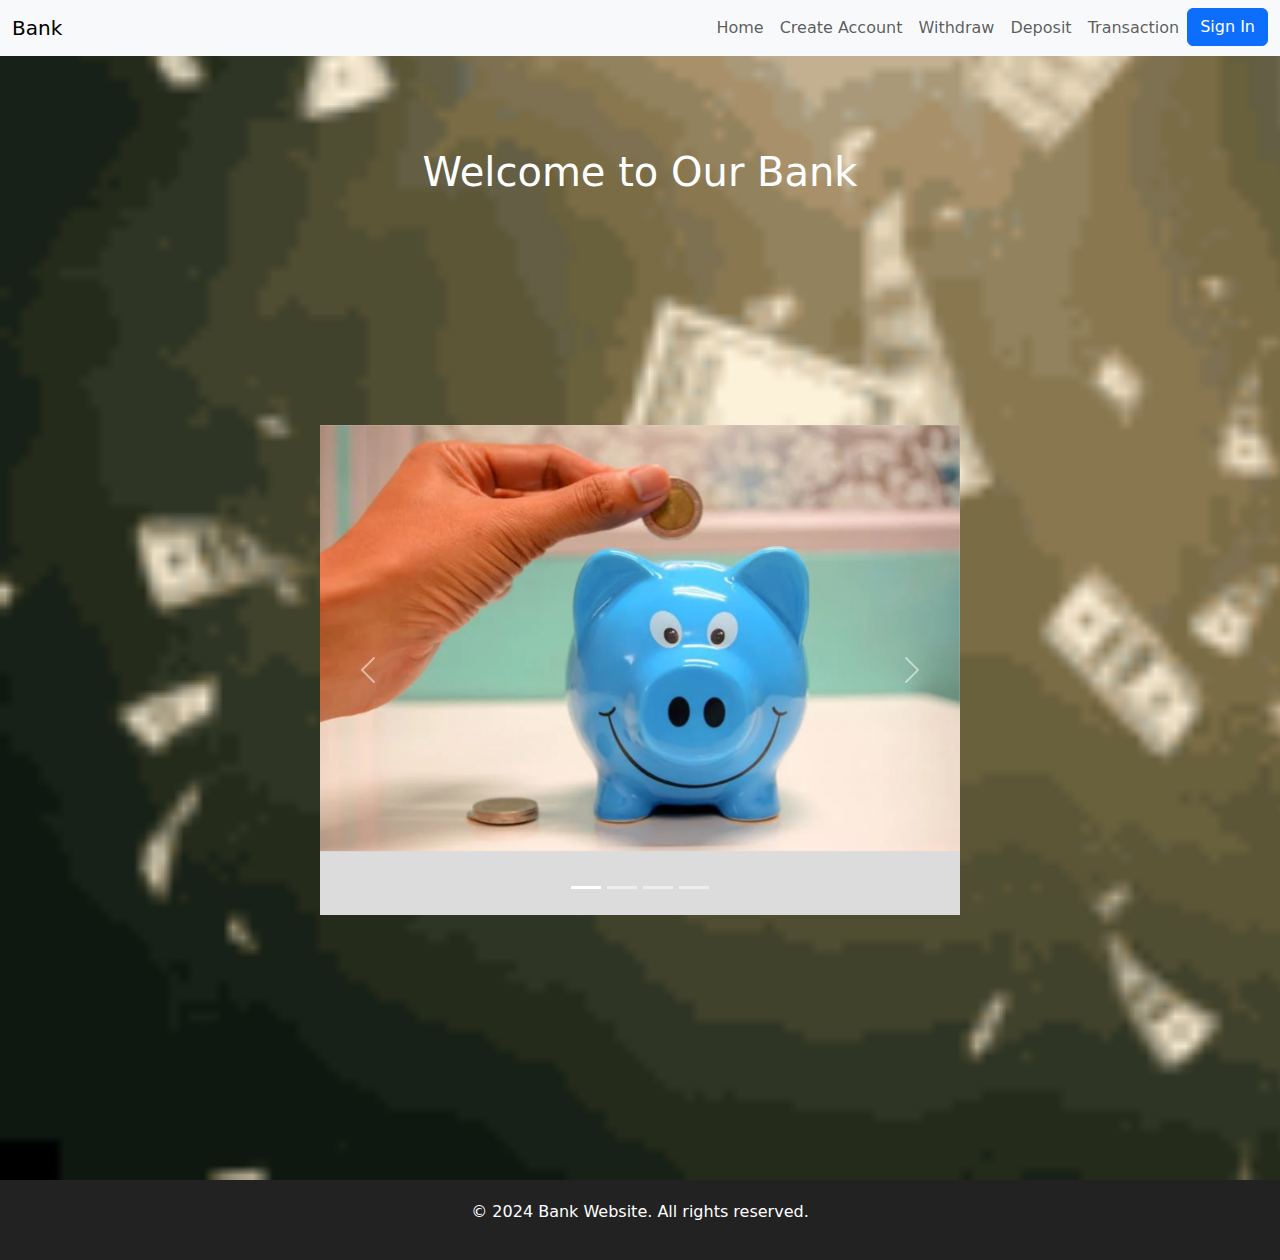
<file: index.html>
<!DOCTYPE html>
<html lang="en">
<head>
    <meta charset="UTF-8">
    <meta name="viewport" content="width=device-width, initial-scale=1.0">
    <title>Bank Website - Home</title>
    <link rel="stylesheet" href="style.css">
    <link href="https://cdn.jsdelivr.net/npm/bootstrap@5.3.3/dist/css/bootstrap.min.css" rel="stylesheet">
</head>
<body>
    <!-- Navbar -->
    <nav class="navbar navbar-expand-lg bg-body-tertiary fixed-top">
        <div class="container-fluid">
            <a class="navbar-brand" href="index.html">Bank</a>
            <button class="navbar-toggler" type="button" data-bs-toggle="collapse" data-bs-target="#navbarNav">
                <span class="navbar-toggler-icon"></span>
            </button>
            <div class="collapse navbar-collapse" id="navbarNav">
                <ul class="navbar-nav ms-auto">
                    <li class="nav-item"><a class="nav-link" href="index.html">Home</a></li>
                    <li class="nav-item"><a class="nav-link" href="create.html">Create Account</a></li>
                    <li class="nav-item"><a class="nav-link" href="withdraw.html">Withdraw</a></li>
                    <li class="nav-item"><a class="nav-link" href="deposit.html">Deposit</a></li>
                    <li class="nav-item"><a class="nav-link" href="history.html">Transaction</a></li>
                    <li class="nav-item"><a href="login.html"><button class="btn btn-primary">Sign In</button></a></li>
                </ul>
            </div>
        </div>
    </nav>
    <!-- Carousel Section -->
    <section id="carousel">
        <header class="text-center my-4">
            <h1>Welcome to Our Bank</h1>
        </header>
        <div class="d-flex justify-content-center align-items-center min-vh-100">
            <div id="carouselExampleIndicators" class="carousel slide w-50" data-bs-ride="carousel" style="background-color: gainsboro;">
                <div class="carousel-indicators">
                    <button type="button" data-bs-target="#carouselExampleIndicators" data-bs-slide-to="0" class="active" aria-current="true" aria-label="Slide 1"></button>
                    <button type="button" data-bs-target="#carouselExampleIndicators" data-bs-slide-to="1" aria-label="Slide 2"></button>
                    <button type="button" data-bs-target="#carouselExampleIndicators" data-bs-slide-to="2" aria-label="Slide 3"></button>
                    <button type="button" data-bs-target="#carouselExampleIndicators" data-bs-slide-to="3" aria-label="Slide 4"></button>
                </div>
                <div class="carousel-inner">
                    <div class="carousel-item active">
                        <img src="./images/img1.webp" class="d-block w-100" alt="Image 1">
                    </div>
                    <div class="carousel-item">
                        <img src="./images/img2.jpg" class="d-block w-100" alt="Image 2">
                    </div>
                    <div class="carousel-item">
                        <img src="./images/img3.jpeg" class="d-block w-100" alt="Image 3">
                    </div>
                    <div class="carousel-item">
                        <video class="d-block mx-auto" autoplay muted loop>
                            <source src="images/video.mp4" type="video/mp4">
                            Your browser does not support the video tag.
                        </video>
                    </div>
                </div>
                <button class="carousel-control-prev" type="button" data-bs-target="#carouselExampleIndicators" data-bs-slide="prev">
                    <span class="carousel-control-prev-icon" aria-hidden="true"></span>
                    <span class="visually-hidden">Previous</span>
                </button>
                <button class="carousel-control-next" type="button" data-bs-target="#carouselExampleIndicators" data-bs-slide="next">
                    <span class="carousel-control-next-icon" aria-hidden="true"></span>
                    <span class="visually-hidden">Next</span>
                </button>
            </div>
        </div>
    </section>
<!-- Back to Top Button -->
<a href="#top" id="backToTopBtn" class="btn btn-primary position-fixed">Back to Top</a>
    <!-- Footer -->
    <footer id="footer">
        <p>&copy; 2024 Bank Website. All rights reserved.</p>
    </footer>
    <script src="https://cdn.jsdelivr.net/npm/bootstrap@5.3.3/dist/js/bootstrap.min.js"></script>
    <script src="script.js"></script>
</body>
</html>
</file>
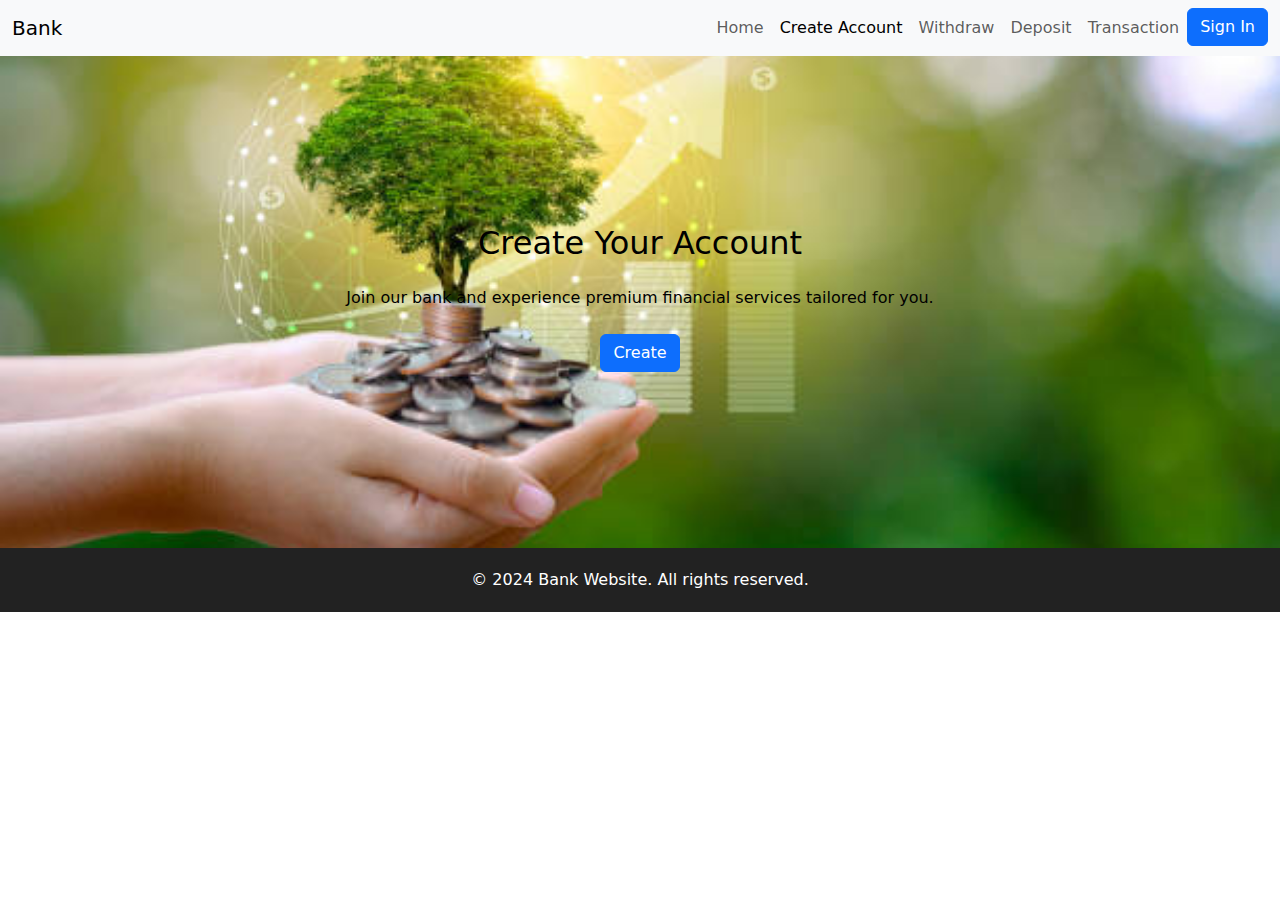
<file: create.html>
<!DOCTYPE html>
<html lang="en">
<head>
    <meta charset="UTF-8">
    <meta name="viewport" content="width=device-width, initial-scale=1.0">
    <title>Create Account</title>
    <link rel="stylesheet" href="style.css">
    <link href="https://cdn.jsdelivr.net/npm/bootstrap@5.3.3/dist/css/bootstrap.min.css" rel="stylesheet">
</head>
<body>
    <!-- Navbar -->
    <nav class="navbar navbar-expand-lg bg-body-tertiary fixed-top">
        <div class="container-fluid">
            <a class="navbar-brand" href="index.html">Bank</a>
            <button class="navbar-toggler" type="button" data-bs-toggle="collapse" data-bs-target="#navbarNav" aria-controls="navbarNav" aria-expanded="false" aria-label="Toggle navigation">
                <span class="navbar-toggler-icon"></span>
            </button>
            <div class="collapse navbar-collapse" id="navbarNav">
                <ul class="navbar-nav ms-auto">
                    <li class="nav-item"><a class="nav-link" href="index.html">Home</a></li>
                    <li class="nav-item"><a class="nav-link active" href="create.html">Create Account</a></li>
                    <li class="nav-item"><a class="nav-link" href="withdraw.html">Withdraw</a></li>
                    <li class="nav-item"><a class="nav-link" href="deposit.html">Deposit</a></li>
                    <li class="nav-item"><a class="nav-link" href="history.html">Transaction</a></li>
                    <li class="nav-item"><a href="login.html"><button class="btn btn-primary">Sign In</button></a></li>
                </ul>
            </div>
        </div>
    </nav>

    <!-- Create Section -->
    <section id="Create" class="bg-light py-5 mt-5">
        <div class="container text-center">
            <h2 class="mb-4">Create Your Account</h2>
            <p class="mb-4">Join our bank and experience premium financial services tailored for you.</p>
            <a href="registration.html" class="btn btn-primary">Create</a>
        </div>
    </section>
    <!-- Footer -->
    <footer id="footer">
        <p class="mb-0">&copy; 2024 Bank Website. All rights reserved.</p>
    </footer>

    <script src="script.js"></script>
    <script src="https://cdn.jsdelivr.net/npm/bootstrap@5.3.3/dist/js/bootstrap.bundle.min.js"></script>
</body>
</html>
</file>
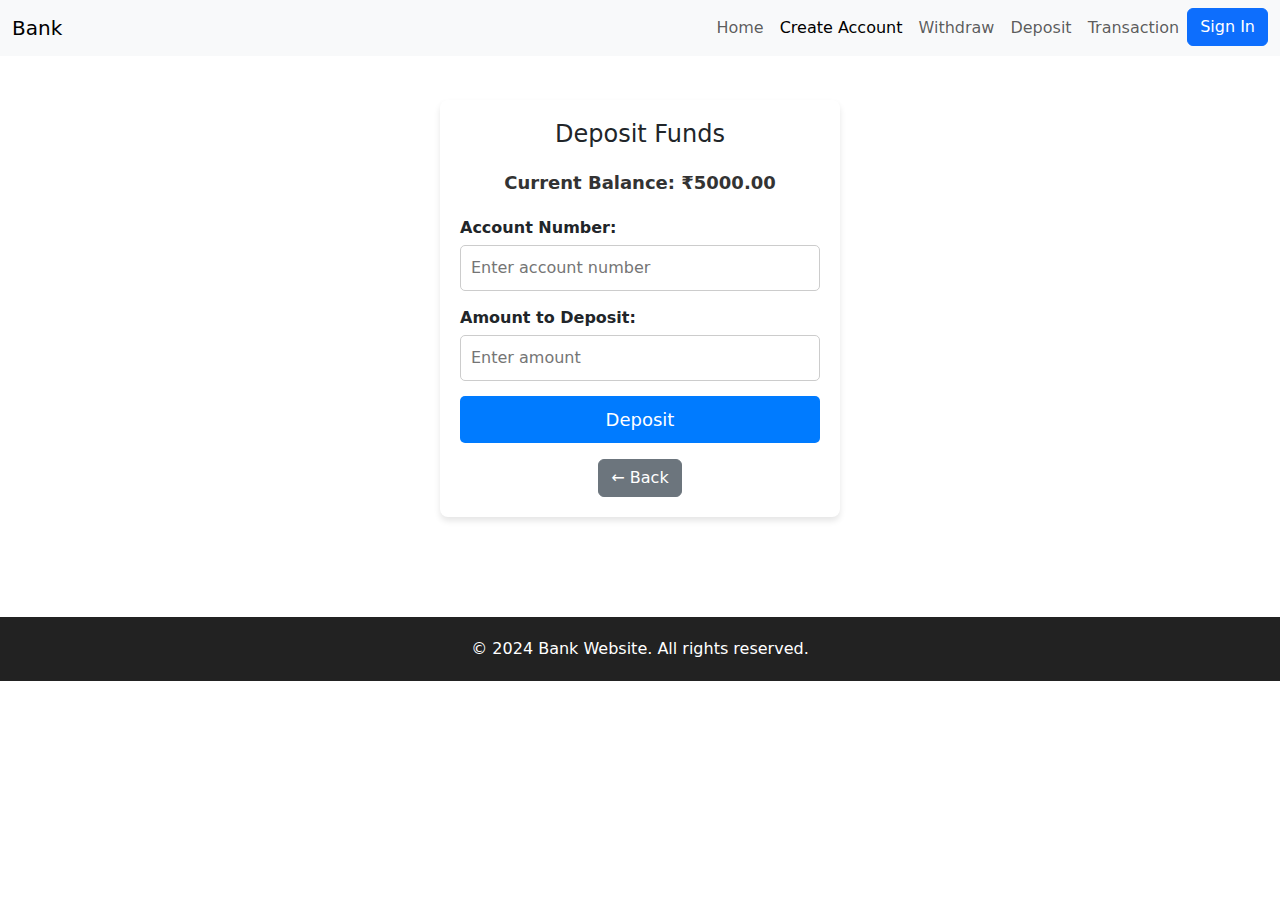
<file: deposit.html>
<!DOCTYPE html>
<html lang="en">
<head>
    <meta charset="UTF-8">
    <meta name="viewport" content="width=device-width, initial-scale=1.0">
    <title>Deposit Account</title>
    <link href="https://cdn.jsdelivr.net/npm/bootstrap@5.3.3/dist/css/bootstrap.min.css" rel="stylesheet">
    <style>
        body {
          scroll-behavior: smooth;
        }
    
        .button-container {
          text-align: center;
        }
    
        button {
          background-color: #007BFF;
          color: white;
          border: none;
          padding: 10px 20px;
          font-size: 18px;
          border-radius: 5px;
          cursor: pointer;
          transition: background-color 0.3s ease;
        }
    
        button:hover {
          background-color: #0056b3;
        }
    
        button:active {
          background-color: #003d82;
          transform: scale(0.98);
        }
    
        .deposit-container {
          background: #ffffff;
          padding: 20px;
          border-radius: 8px;
          box-shadow: 0 4px 6px rgba(0, 0, 0, 0.1);
          width: 100%;
          max-width: 400px;
          text-align: center;
          margin: 100px auto;
        }
    
        h1 {
          margin-bottom: 20px;
          font-size: 24px;
        }
    
        .current-balance {
          margin-bottom: 20px;
          font-size: 18px;
          font-weight: bold;
          color: #333;
        }
    
        form {
          display: flex;
          flex-direction: column;
        }
    
        label {
          margin-bottom: 5px;
          font-weight: bold;
          text-align: left;
        }
    
        input {
          margin-bottom: 15px;
          padding: 10px;
          border: 1px solid #ccc;
          border-radius: 5px;
        }
    
        #errorMessage {
          color: red;
          margin-top: 10px;
        }
    
        #successMessage {
          color: green;
          margin-top: 10px;
        }
    
        footer {
          background-color: #222;
          color: #fff;
          padding: 20px 0;
          text-align: center;
        }
    
        .active-section {
          font-weight: bold;
        }
    
        .back-button {
          margin-top: 20px;
          text-decoration: none;
        }
      </style>
</head>
<body>
    <!-- Navbar -->
    <nav class="navbar navbar-expand-lg bg-body-tertiary fixed-top">
        <div class="container-fluid">
            <a class="navbar-brand" href="index.html">Bank</a>
            <button class="navbar-toggler" type="button" data-bs-toggle="collapse" data-bs-target="#navbarNav" aria-controls="navbarNav" aria-expanded="false" aria-label="Toggle navigation">
                <span class="navbar-toggler-icon"></span>
            </button>
            <div class="collapse navbar-collapse" id="navbarNav">
                <ul class="navbar-nav ms-auto">
                    <li class="nav-item"><a class="nav-link" href="index.html">Home</a></li>
                    <li class="nav-item"><a class="nav-link active" href="create.html">Create Account</a></li>
                    <li class="nav-item"><a class="nav-link" href="withdraw.html">Withdraw</a></li>
                    <li class="nav-item"><a class="nav-link" href="deposit.html">Deposit</a></li>
                    <li class="nav-item"><a class="nav-link" href="history.html">Transaction</a></li>
                    <li class="nav-item"><a href="login.html"><button class="btn btn-primary">Sign In</button></a></li>
                </ul>
            </div>
        </div>
    </nav>
      <!-- Deposit Section -->
  <div class="deposit-container">
    <h1>Deposit Funds</h1>
    <!-- Display Current Balance -->
    <div class="current-balance">
      <p>Current Balance: ₹<span id="currentBalance">5000</span></p>
    </div>
    <form id="depositForm">
      <label for="accountNumber">Account Number:</label>
      <input type="text" id="accountNumber" name="accountNumber" placeholder="Enter account number" required>
      <label for="depositAmount">Amount to Deposit:</label>
      <input type="number" id="depositAmount" name="depositAmount" placeholder="Enter amount" required min="1">
      <button type="submit">Deposit</button>
    </form>
    <p id="errorMessage"></p>
    <p id="successMessage"></p>
    <a href="index.html" class="back-button"><button class="btn btn-secondary">&larr; Back</button></a>
  </div>
    <footer id="footer">
        <p class="mb-0">&copy; 2024 Bank Website. All rights reserved.</p>
    </footer>
    <script>
        // Load current balance from localStorage
        let currentBalance = parseFloat(localStorage.getItem('currentBalance')) || 5000;
        const currentBalanceElement = document.getElementById("currentBalance");
        currentBalanceElement.textContent = currentBalance.toFixed(2);
    
        // Handle deposit form submission
        document.getElementById("depositForm").addEventListener("submit", function(event) {
          event.preventDefault();
    
          const accountNumber = document.getElementById("accountNumber").value.trim();
          const depositAmount = parseFloat(document.getElementById("depositAmount").value);
          const errorMessage = document.getElementById("errorMessage");
          const successMessage = document.getElementById("successMessage");
    
          // Clear previous messages
          errorMessage.textContent = "";
          successMessage.textContent = "";
    
          // Basic Validation
          if (accountNumber === "" || depositAmount <= 0) {
            errorMessage.textContent = "Please enter a valid account number and deposit amount!";
          } else {
            // Update the balance
            currentBalance += depositAmount;
            localStorage.setItem('currentBalance', currentBalance);
    
            // Save the transaction to localStorage
            const transactions = JSON.parse(localStorage.getItem('transactions')) || [];
            const transaction = {
              id: transactions.length + 1,
              type: 'Deposit',
              amount: depositAmount,
              balanceAfter: currentBalance,
              date: new Date().toLocaleString()
            };
            transactions.push(transaction);
            localStorage.setItem('transactions', JSON.stringify(transactions));
    
            // Update balance on page
            currentBalanceElement.textContent = `₹${currentBalance.toFixed(2)}`;
    
            // Success message
            successMessage.textContent = `Deposit of ₹${depositAmount.toFixed(2)} successful to account ${accountNumber}. Current balance: ₹${currentBalance.toFixed(2)}.`;
    
            // Reset the form
            document.getElementById("depositForm").reset();
          }
        });
      </script>
    <script src="https://cdn.jsdelivr.net/npm/bootstrap@5.3.3/dist/js/bootstrap.bundle.min.js"></script>
</body>
</html>
</file>
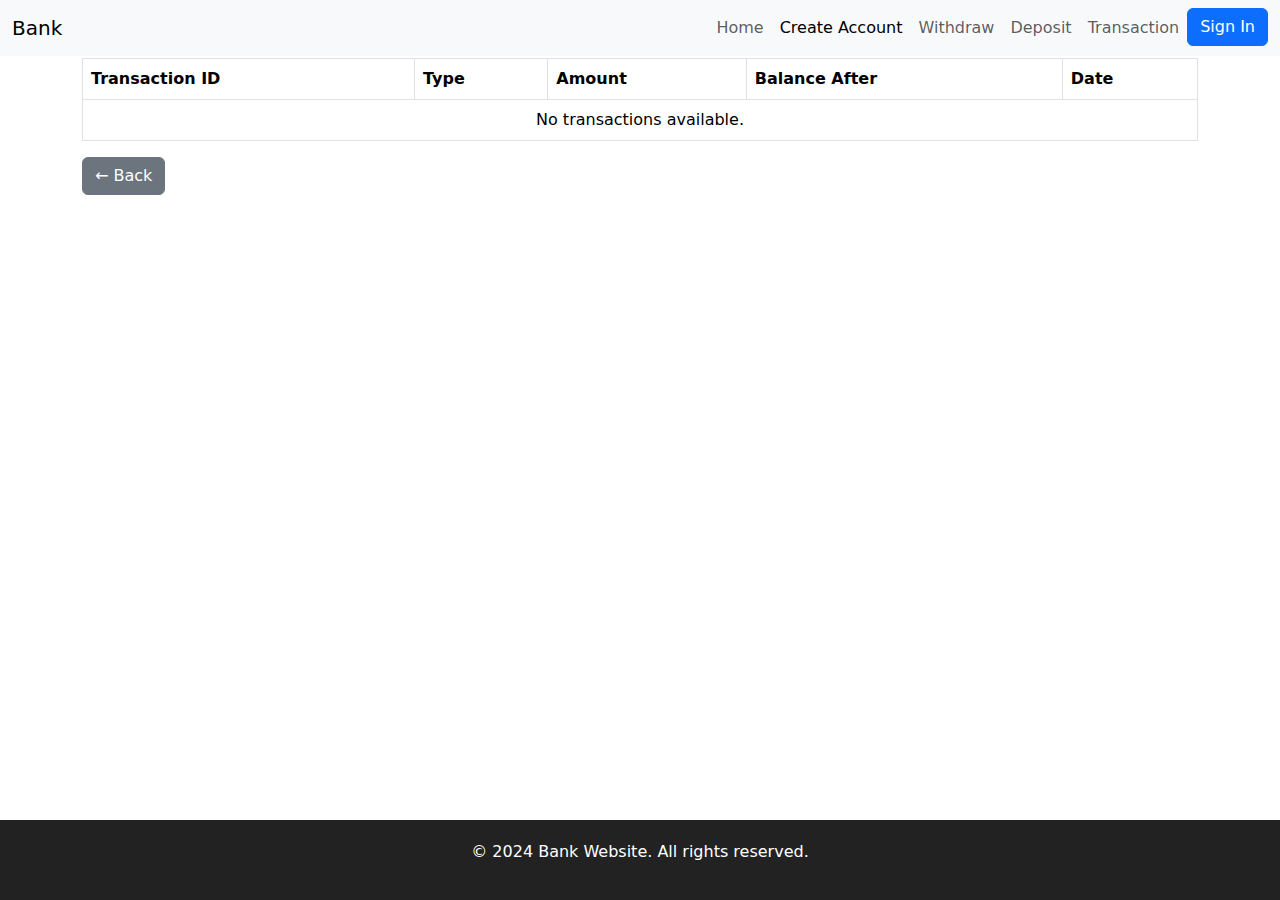
<file: history.html>
<!DOCTYPE html>
<html lang="en">
<head>
    <meta charset="UTF-8">
    <meta name="viewport" content="width=device-width, initial-scale=1.0">
    <title>Transaction</title>
    <link href="https://cdn.jsdelivr.net/npm/bootstrap@5.3.3/dist/css/bootstrap.min.css" rel="stylesheet">
    <style>
      html, body {
        height: 100%;
      }
  
      body {
        display: flex;
        flex-direction: column;
      }
  
      .container {
        flex: 1;
      }
  
      table {
        width: 100%;
        margin-top: 20px;
      }
  
      th, td {
        padding: 12px;
        text-align: left;
      }
  
      th {
        background-color: #007BFF;
        color: white;
      }
  
      tr:nth-child(even) {
        background-color: #f2f2f2;
      }
  
      .back-button {
        margin-top: 20px;
        text-decoration: none;
      }
  
      footer {
        background-color: #222;
        color: #fff;
        padding: 20px 0;
        text-align: center;
        margin-top: auto;
      }
    </style>
</head>
<body>
    <!-- Navbar -->
    <nav class="navbar navbar-expand-lg bg-body-tertiary fixed-top">
        <div class="container-fluid">
            <a class="navbar-brand" href="index.html">Bank</a>
            <button class="navbar-toggler" type="button" data-bs-toggle="collapse" data-bs-target="#navbarNav" aria-controls="navbarNav" aria-expanded="false" aria-label="Toggle navigation">
                <span class="navbar-toggler-icon"></span>
            </button>
            <div class="collapse navbar-collapse" id="navbarNav">
                <ul class="navbar-nav ms-auto">
                    <li class="nav-item"><a class="nav-link" href="index.html">Home</a></li>
                    <li class="nav-item"><a class="nav-link active" href="create.html">Create Account</a></li>
                    <li class="nav-item"><a class="nav-link" href="withdraw.html">Withdraw</a></li>
                    <li class="nav-item"><a class="nav-link" href="deposit.html">Deposit</a></li>
                    <li class="nav-item"><a class="nav-link" href="history.html">Transaction</a></li>
                    <li class="nav-item"><a href="login.html"><button class="btn btn-primary">Sign In</button></a></li>
                </ul>
            </div>
        </div>
    </nav>

     <!-- Transaction History Section -->
  <div class="container">
    <h2>Transaction History</h2>

    <!-- Table to Display Transaction History -->
    <table id="transactionTable" class="table table-bordered">
      <thead>
        <tr>
          <th>Transaction ID</th>
          <th>Type</th>
          <th>Amount</th>
          <th>Balance After</th>
          <th>Date</th>
        </tr>
      </thead>
      <tbody>
        <!-- Transaction rows will be populated here by JavaScript -->
      </tbody>
    </table>

    <a href="index.html" class="back-button"><button class="btn btn-secondary">&larr; Back</button></a>
  </div>

  <!-- Footer -->
  <footer id="footer">
    <p>&copy; 2024 Bank Website. All rights reserved.</p>
  </footer>
  <script>
     // Load transaction data from localStorage
     const transactions = JSON.parse(localStorage.getItem('transactions')) || [];

// Populate the table with transaction data
const transactionTableBody = document.getElementById('transactionTable').getElementsByTagName('tbody')[0];

// If there are no transactions, show a message
if (transactions.length === 0) {
  const row = transactionTableBody.insertRow();
  const cell = row.insertCell();
  cell.colSpan = 5;
  cell.textContent = "No transactions available.";
  cell.style.textAlign = "center";
} else {
  // Loop through the transactions and display them in the table
  transactions.forEach((transaction) => {
    const row = transactionTableBody.insertRow();
    row.insertCell().textContent = transaction.id;
    row.insertCell().textContent = transaction.type;
    row.insertCell().textContent = `₹${transaction.amount.toFixed(2)}`;
    row.insertCell().textContent = `₹${transaction.balanceAfter.toFixed(2)}`;
    row.insertCell().textContent = transaction.date;
  });
}
  </script>
<script src="https://cdn.jsdelivr.net/npm/bootstrap@5.3.3/dist/js/bootstrap.bundle.min.js"></script>
</body>
</html>
</file>
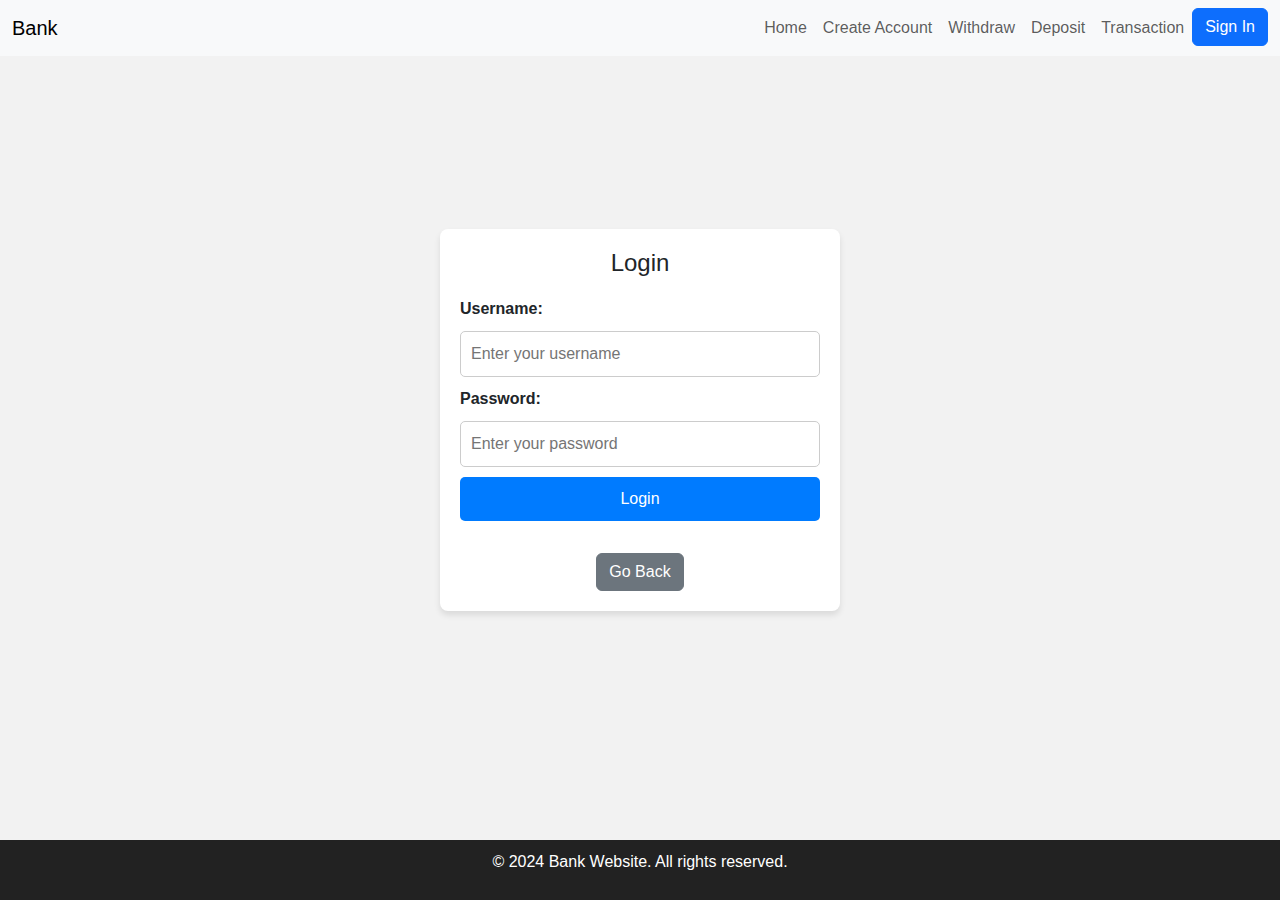
<file: login.html>
<!DOCTYPE html>
<html lang="en">
<head>
  <meta charset="UTF-8">
  <meta name="viewport" content="width=device-width, initial-scale=1.0">
  <title>Login Page</title>
  <link href="https://cdn.jsdelivr.net/npm/bootstrap@5.3.3/dist/css/bootstrap.min.css" rel="stylesheet">
  <style>
    body {
      font-family: Arial, sans-serif;
      background-color: #f2f2f2;
      margin: 0;
      padding: 0;
      display: flex;
      flex-direction: column;
      min-height: 100vh; /* Full height for body */
    }

    main {
      flex: 1; /* Pushes the footer to the bottom */
      display: flex;
      justify-content: center;
      align-items: center;
    }

    .login-container {
      background: #ffffff;
      padding: 20px;
      border-radius: 8px;
      box-shadow: 0 4px 6px rgba(0, 0, 0, 0.1);
      width: 100%;
      max-width: 400px;
      text-align: center;
    }

    h1 {
      margin-bottom: 20px;
      font-size: 24px;
    }

    form {
      display: flex;
      flex-direction: column;
      gap: 10px;
    }

    label {
      font-weight: bold;
      text-align: left;
    }

    input {
      padding: 10px;
      border: 1px solid #ccc;
      border-radius: 5px;
    }

    button {
      background-color: #007BFF;
      color: #fff;
      border: none;
      cursor: pointer;
      padding: 10px;
      font-size: 16px;
      border-radius: 5px;
      transition: background-color 0.3s ease;
    }

    button:hover {
      background-color: #0056b3;
    }

    #errorMessage {
      color: red;
      margin-top: 10px;
    }

    footer {
      background-color: #222;
      color: #fff;
      padding: 10px 0;
      text-align: center;
      margin-top: auto; /* Pushes the footer to the bottom */
    }
  </style>
</head>
<body>
      <!-- Navbar -->
    <nav class="navbar navbar-expand-lg bg-body-tertiary fixed-top">
      <div class="container-fluid">
          <a class="navbar-brand" href="index.html">Bank</a>
          <button class="navbar-toggler" type="button" data-bs-toggle="collapse" data-bs-target="#navbarNav">
              <span class="navbar-toggler-icon"></span>
          </button>
          <div class="collapse navbar-collapse" id="navbarNav">
              <ul class="navbar-nav ms-auto">
                <li class="nav-item"><a class="nav-link" href="index.html">Home</a></li>
                  <li class="nav-item"><a class="nav-link" href="create.html">Create Account</a></li>
                  <li class="nav-item"><a class="nav-link" href="withdraw.html">Withdraw</a></li>
                  <li class="nav-item"><a class="nav-link" href="deposit.html">Deposit</a></li>
                  <li class="nav-item"><a class="nav-link" href="history.html">Transaction</a></li>
                  <li class="nav-item"><a href="login.html"><button class="btn btn-primary">Sign In</button></a></li>
              </ul>
          </div>
      </div>
  </nav>  
  <!-- Main Content -->
  <main>
    <div class="login-container">
      <h1>Login</h1>
      <form id="loginForm">
        <label for="username">Username:</label>
        <input type="text" id="username" name="username" placeholder="Enter your username" required>

        <label for="password">Password:</label>
        <input type="password" id="password" name="password" placeholder="Enter your password" required>

        <button type="submit">Login</button>
      </form>
      <p id="errorMessage"></p>
      <a href="day1.html">
        <button class="btn btn-secondary mt-3" aria-label="Go Back">Go Back</button>
      </a>
    </div>
  </main>

  <!-- Footer -->
  <footer id="footer">
    <p>&copy; 2024 Bank Website. All rights reserved.</p>
  </footer>
  <script>
    document.getElementById("loginForm").addEventListener("submit", function(event) {
      event.preventDefault();

      const username = document.getElementById("username").value.trim();
      const password = document.getElementById("password").value;
      const errorMessage = document.getElementById("errorMessage");

      if (!username || !password) {
        errorMessage.textContent = "Username and password cannot be empty!";
      } else if (username === "sudha" && password === "sudha123") {
        errorMessage.textContent = "";
        alert("Login successful!");
        // Redirect to another page or dashboard
        // window.location.href = "dashboard.html";
      } else {
        errorMessage.textContent = "Invalid username or password!";
      }
    });
  </script>
  <script src="https://cdn.jsdelivr.net/npm/bootstrap@5.3.3/dist/js/bootstrap.bundle.min.js"></script>
</body>
</html>
</file>
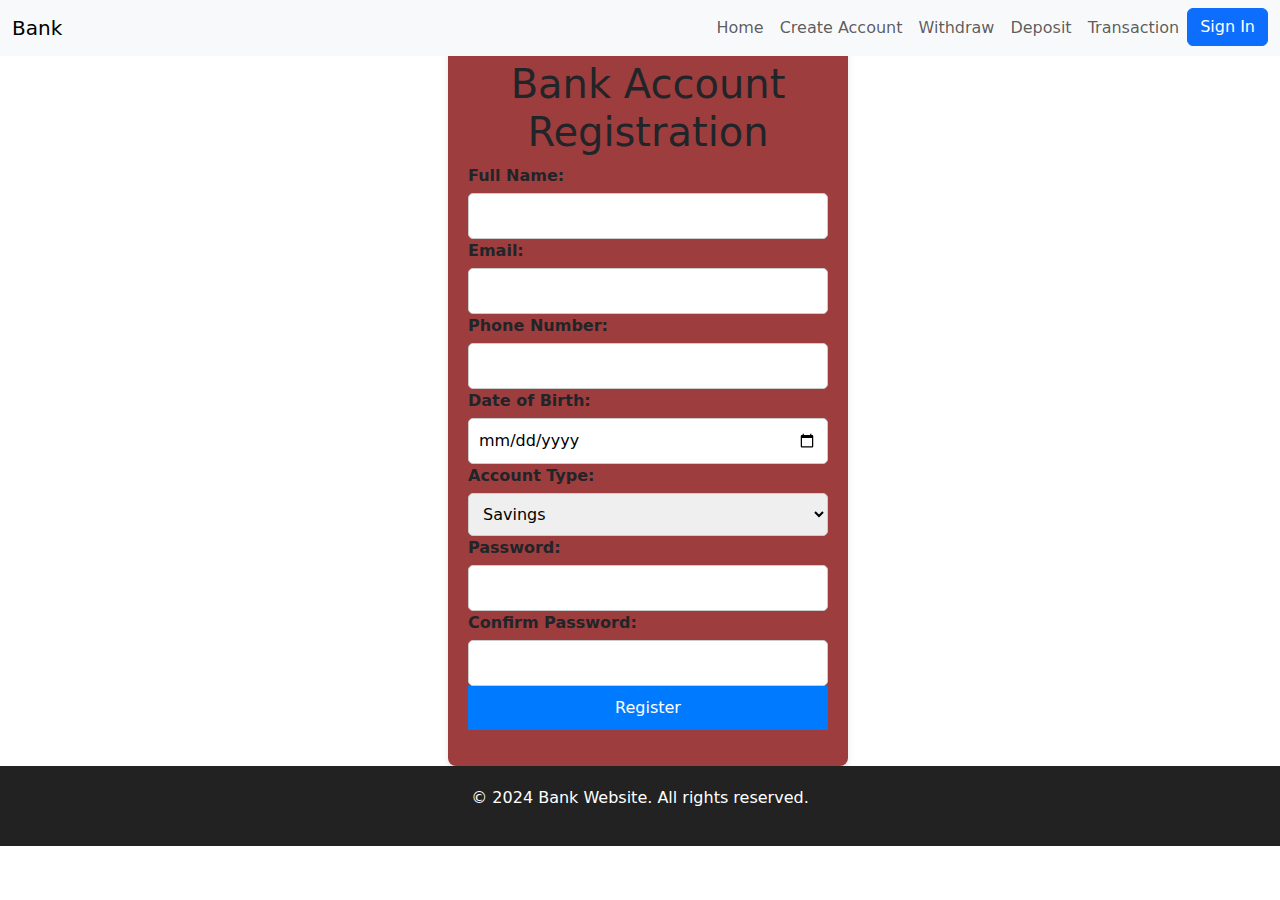
<file: registration.html>
<!DOCTYPE html>
<html lang="en">
<head>
  <meta charset="UTF-8">
  <meta name="viewport" content="width=device-width, initial-scale=1.0">
  <title>Bank Account Registration</title>
  <link rel="stylesheet" href="style.css">
  <link href="https://cdn.jsdelivr.net/npm/bootstrap@5.3.3/dist/css/bootstrap.min.css" rel="stylesheet">
</head>
<body>
      <!-- Navbar -->
    <nav class="navbar navbar-expand-lg bg-body-tertiary fixed-top">
      <div class="container-fluid">
          <a class="navbar-brand" href="index.html">Bank</a>
          <button class="navbar-toggler" type="button" data-bs-toggle="collapse" data-bs-target="#navbarNav">
              <span class="navbar-toggler-icon"></span>
          </button>
          <div class="collapse navbar-collapse" id="navbarNav">
              <ul class="navbar-nav ms-auto">
                <li class="nav-item"><a class="nav-link" href="index.html">Home</a></li>
                  <li class="nav-item"><a class="nav-link" href="create.html">Create Account</a></li>
                  <li class="nav-item"><a class="nav-link" href="withdraw.html">Withdraw</a></li>
                  <li class="nav-item"><a class="nav-link" href="deposit.html">Deposit</a></li>
                  <li class="nav-item"><a class="nav-link" href="transaction.html">Transaction</a></li>
                  <li class="nav-item"><a href="login.html"><button class="btn btn-primary">Sign In</button></a></li>
              </ul>
          </div>
      </div>
  </nav>
  <div class=" Register">
    <h1>Bank Account Registration</h1>
    <form id="registrationForm">
      <label for="fullName">Full Name:</label>
      <input type="text" id="fullName" name="fullName" required>

      <label for="email">Email:</label>
      <input type="email" id="email" name="email" required>

      <label for="phone">Phone Number:</label>
      <input type="tel" id="phone" name="phone" pattern="[0-9]{10}" required>

      <label for="dob">Date of Birth:</label>
      <input type="date" id="dob" name="dob" required>

      <label for="accountType">Account Type:</label>
      <select id="accountType" name="accountType" required>
        <option value="savings">Savings</option>
        <option value="current">Current</option>
        <option value="fixed">Fixed Deposit</option>
      </select>

      <label for="password">Password:</label>
      <input type="password" id="password" name="password" required>

      <label for="confirmPassword">Confirm Password:</label>
      <input type="password" id="confirmPassword" name="confirmPassword" required>

      <button type="submit">Register</button>
    </form>
    <p id="errorMessage"></p>
  </div>
 <!-- Back to Top Button -->
<a href="create.html"><button id="backToTopBtn" class="btn btn-primary">Back to Create</button></a> 

   <!-- Footer -->
   <footer id="footer">
    <p>&copy; 2024 Bank Website. All rights reserved.</p>
</footer>
<script src="script.js"></script>
<script src="https://cdn.jsdelivr.net/npm/bootstrap@5.3.3/dist/js/bootstrap.bundle.min.js"></script>
</body>
</html>
</file>
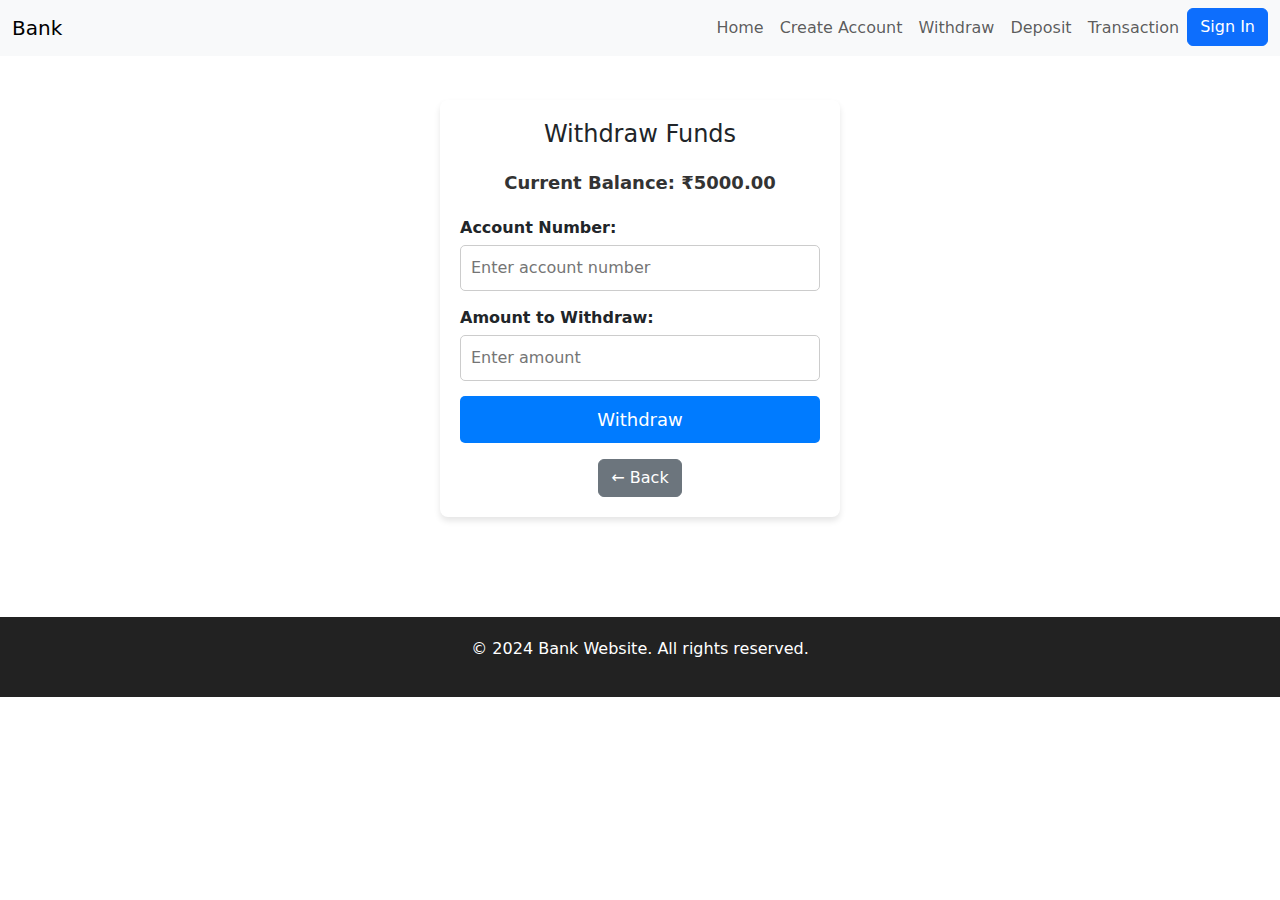
<file: withdraw.html>
<!DOCTYPE html>
<html lang="en">
<head>
  <meta charset="UTF-8">
  <meta name="viewport" content="width=device-width, initial-scale=1.0">
  <title>Withdraw Page</title>
  <link href="https://cdn.jsdelivr.net/npm/bootstrap@5.3.3/dist/css/bootstrap.min.css" rel="stylesheet">
  <style>
    body {
      scroll-behavior: smooth;
    }

    .button-container {
      text-align: center;
    }

    button {
      background-color: #007BFF;
      color: white;
      border: none;
      padding: 10px 20px;
      font-size: 18px;
      border-radius: 5px;
      cursor: pointer;
      transition: background-color 0.3s ease;
    }

    button:hover {
      background-color: #0056b3;
    }

    button:active {
      background-color: #003d82;
      transform: scale(0.98);
    }

    .withdraw-container {
      background: #ffffff;
      padding: 20px;
      border-radius: 8px;
      box-shadow: 0 4px 6px rgba(0, 0, 0, 0.1);
      width: 100%;
      max-width: 400px;
      text-align: center;
      margin: 100px auto;
    }

    h1 {
      margin-bottom: 20px;
      font-size: 24px;
    }

    .current-balance {
      margin-bottom: 20px;
      font-size: 18px;
      font-weight: bold;
      color: #333;
    }

    form {
      display: flex;
      flex-direction: column;
    }

    label {
      margin-bottom: 5px;
      font-weight: bold;
      text-align: left;
    }

    input {
      margin-bottom: 15px;
      padding: 10px;
      border: 1px solid #ccc;
      border-radius: 5px;
    }

    #errorMessage {
      color: red;
      margin-top: 10px;
    }

    #successMessage {
      color: green;
      margin-top: 10px;
    }

    footer {
      background-color: #222;
      color: #fff;
      padding: 20px 0;
      text-align: center;
    }

    .active-section {
      font-weight: bold;
    }

    .back-button {
      margin-top: 20px;
      text-decoration: none;
    }
  </style>
</head>
<body>
<!-- Navbar -->
<nav class="navbar navbar-expand-lg bg-body-tertiary fixed-top">
  <div class="container-fluid">
      <a class="navbar-brand" href="index.html">Bank</a>
      <button class="navbar-toggler" type="button" data-bs-toggle="collapse" data-bs-target="#navbarNav">
          <span class="navbar-toggler-icon"></span>
      </button>
      <div class="collapse navbar-collapse" id="navbarNav">
          <ul class="navbar-nav ms-auto">
            <li class="nav-item"><a class="nav-link" href="index.html">Home</a></li>
              <li class="nav-item"><a class="nav-link" href="create.html">Create Account</a></li>
              <li class="nav-item"><a class="nav-link" href="withdraw.html">Withdraw</a></li>
              <li class="nav-item"><a class="nav-link" href="deposit.html">Deposit</a></li>
              <li class="nav-item"><a class="nav-link" href="history.html">Transaction</a></li>
              <li class="nav-item"><a href="login.html"><button class="btn btn-primary">Sign In</button></a></li>
          </ul>
      </div>
  </div>
</nav>  
  <!-- Withdraw Section -->
  <div class="withdraw-container">
    <h1>Withdraw Funds</h1>
    <!-- Display Current Balance -->
    <div class="current-balance">
      <p>Current Balance: ₹<span id="currentBalance">5000</span></p>
    </div>
    <form id="withdrawForm">
      <label for="accountNumber">Account Number:</label>
      <input type="text" id="accountNumber" name="accountNumber" placeholder="Enter account number" required>
      <label for="withdrawAmount">Amount to Withdraw:</label>
      <input type="number" id="withdrawAmount" name="withdrawAmount" placeholder="Enter amount" required min="1">
      <button type="submit">Withdraw</button>
    </form>
    <p id="errorMessage"></p>
    <p id="successMessage"></p>
    <a href="index.html" class="back-button"><button class="btn btn-secondary">&larr; Back</button></a>
  </div>

  <!-- Footer -->
  <footer id="footer">
    <p>&copy; 2024 Bank Website. All rights reserved.</p>
  </footer>

  <script>
    // Load current balance from localStorage
    let currentBalance = parseFloat(localStorage.getItem('currentBalance')) || 5000;
    const currentBalanceElement = document.getElementById("currentBalance");
    currentBalanceElement.textContent = currentBalance.toFixed(2);

    // Handle withdraw form submission
    document.getElementById("withdrawForm").addEventListener("submit", function(event) {
      event.preventDefault();

      const accountNumber = document.getElementById("accountNumber").value.trim();
      const withdrawAmount = parseFloat(document.getElementById("withdrawAmount").value);
      const errorMessage = document.getElementById("errorMessage");
      const successMessage = document.getElementById("successMessage");

      // Clear previous messages
      errorMessage.textContent = "";
      successMessage.textContent = "";

      // Basic Validation
      if (accountNumber === "" || withdrawAmount <= 0) {
        errorMessage.textContent = "Please enter a valid account number and withdraw amount!";
      } else if (withdrawAmount > currentBalance) {
        errorMessage.textContent = "Insufficient funds!";
      } else {
        // Update the balance
        currentBalance -= withdrawAmount;
        localStorage.setItem('currentBalance', currentBalance);

        // Save the transaction to localStorage
        const transactions = JSON.parse(localStorage.getItem('transactions')) || [];
        const transaction = {
          id: transactions.length + 1,
          type: 'Withdraw',
          amount: withdrawAmount,
          balanceAfter: currentBalance,
          date: new Date().toLocaleString()
        };
        transactions.push(transaction);
        localStorage.setItem('transactions', JSON.stringify(transactions));

        // Update balance on page
        currentBalanceElement.textContent = `₹${currentBalance.toFixed(2)}`;

        // Success message
        successMessage.textContent = `Withdrawal of ₹${withdrawAmount.toFixed(2)} successful from account ${accountNumber}. Current balance: ₹${currentBalance.toFixed(2)}.`;

        // Reset the form
        document.getElementById("withdrawForm").reset();
      }
    });
  </script>
</body>
</html>
</file>
<file: style.css>
/* General Styles */
body {
    scroll-behavior: smooth;
}

.button-container {
    text-align: center;
}

button {
    background-color: #007BFF;
    color: white;
    border: none;
    padding: 10px 20px;
    font-size: 18px;
    border-radius: 5px;
    cursor: pointer;
    transition: background-color 0.3s ease;
}

button:hover {
    background-color: #0056b3;
}

button:active {
    background-color: #003d82;
    transform: scale(0.98);
}
/* carousel section (home)*/
#carousel {
    background:url('./images/money-cash.gif');
    background-size:cover;
}

#carousel h1 {
    padding-top: 5%;
    color: white;
}

.carousel-item img, 
.carousel-item video {
    max-width: 100%;
    max-height: 500px;
    object-fit: cover;
    margin-bottom: 10%;
}
/* section */
section {
    padding: 60px 0;
}

/* create page */

#Create {
    background: url('./images/create.jpg');
    background-size: cover;
    color: black;
    height: 500px;
    width: 100%;
    justify-content: center;
    align-items: center;
    display: flex;
    background-position: center;
    background-repeat: no-repeat;
    padding-top: 50%;
}
/* register page */
.Register {
    background: #9e3d3d;
    padding: 20px;
    border-radius: 8px;
    box-shadow: 0 4px 6px rgba(0, 0, 0, 0.1);
    width: 100%;
    max-width: 400px;
    margin-left: 35%;
  }
  
  h1 {
    padding-top: 40px;
    font-size: 24px;
    text-align: center;
  }
  
  form {
    display: flex;
    flex-direction: column;
  }
  
  label {
    margin-bottom: 5px;
    font-weight: bold;
  }
  
  input, select, button {
    margin-bottom: 20px;
    padding: 10px;
    border: 1px solid #ccc;
    border-radius: 5px;
  }
  
  button {
    background-color: #007BFF;
    color: #fff;
    border: none;
    cursor: pointer;
    font-size: 16px;
  }
  
  button:hover {
    background-color: #0056b3;
  }
  
  #errorMessage {
    color: red;
    text-align: center;
    margin-top: 10px;
  }

/* Back to Top Button */
#backToTopBtn {
    position: fixed;
    bottom: 20px;
    right: 20px;
    background-color: #007BFF;
    color: white;
    padding: 10px 20px;
    border-radius: 5px;
    display: none;
    cursor: pointer;
}

#backToTopBtn:hover {
    background-color: #0056b3;
}

/* Footer Styles */
footer {
    background-color: #222;
    color: #fff;
    padding: 20px 0;
    text-align: center;
    width: 100%;
}
</file>
